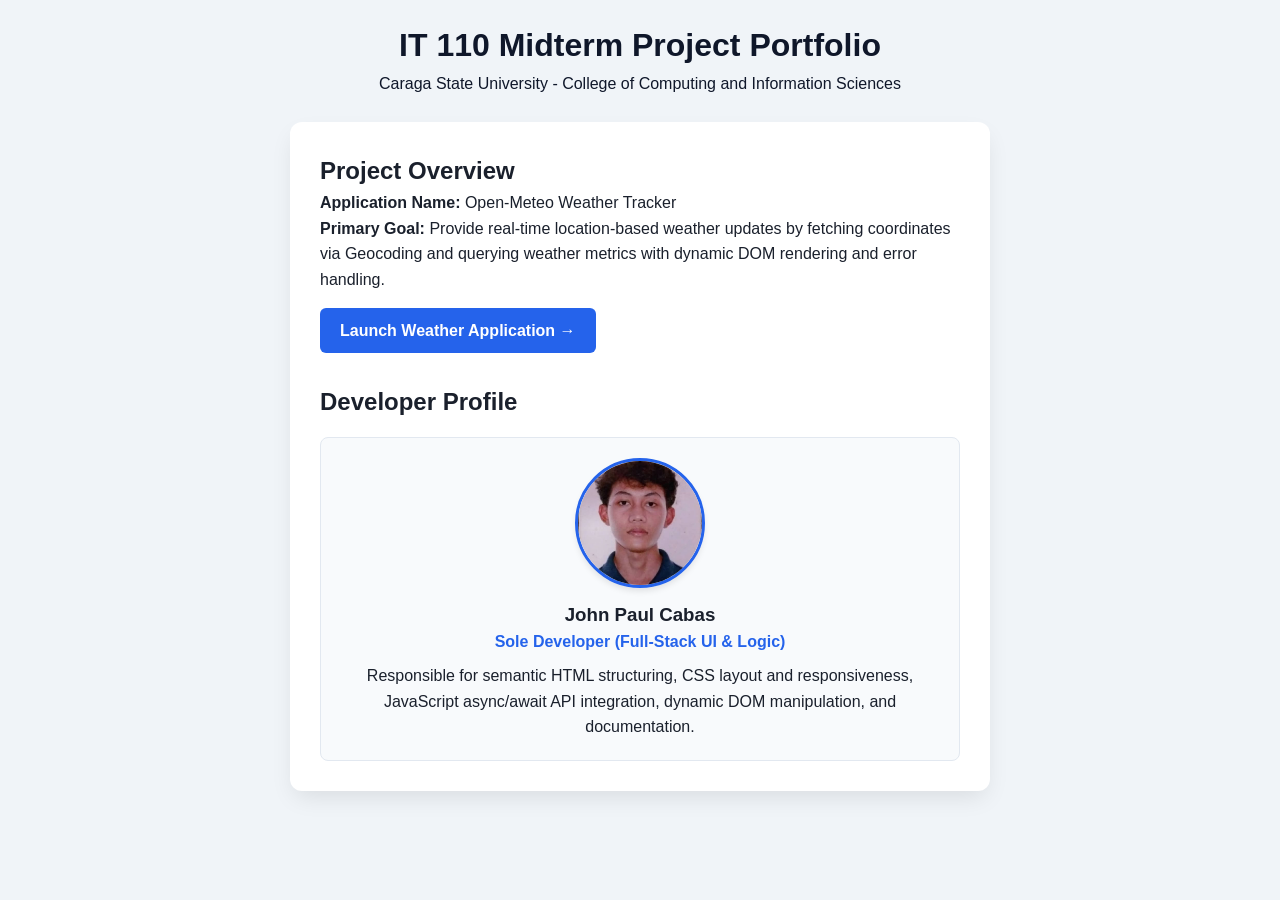
<file: index.html>
<!DOCTYPE html>
<html lang="en">
<head>
  <meta charset="UTF-8">
  <meta name="viewport" content="width=device-width, initial-scale=1.0">
  <title>IT 110 Midterm - Individual Portfolio</title>
  <link rel="stylesheet" href="styles.css">
</head>
<body>
  <header class="main-header">
    <h1>IT 110 Midterm Project Portfolio</h1>
    <p>Caraga State University - College of Computing and Information Sciences</p>
  </header>

  <main class="container">
    <section class="project-overview">
      <h2>Project Overview</h2>
      <p><strong>Application Name:</strong> Open-Meteo Weather Tracker</p>
      <p><strong>Primary Goal:</strong> Provide real-time location-based weather updates by fetching coordinates via Geocoding and querying weather metrics with dynamic DOM rendering and error handling.</p>
      <div class="cta-wrapper">
        <a href="app.html" class="btn-launch">Launch Weather Application →</a>
      </div>
    </section>

    <section class="team-section">
      <h2>Developer Profile</h2>
      <div class="team-grid">
        <article class="member-card">
          <img src="profile.jpg" alt="John Paul Cabas" class="profile-img">
          <h3>John Paul Cabas</h3>
          <p class="role">Sole Developer (Full-Stack UI & Logic)</p>
          <p>Responsible for semantic HTML structuring, CSS layout and responsiveness, JavaScript <code>async/await</code> API integration, dynamic DOM manipulation, and documentation.</p>
        </article>
      </div>
    </section>
  </main>
</body>
</html>
</file>
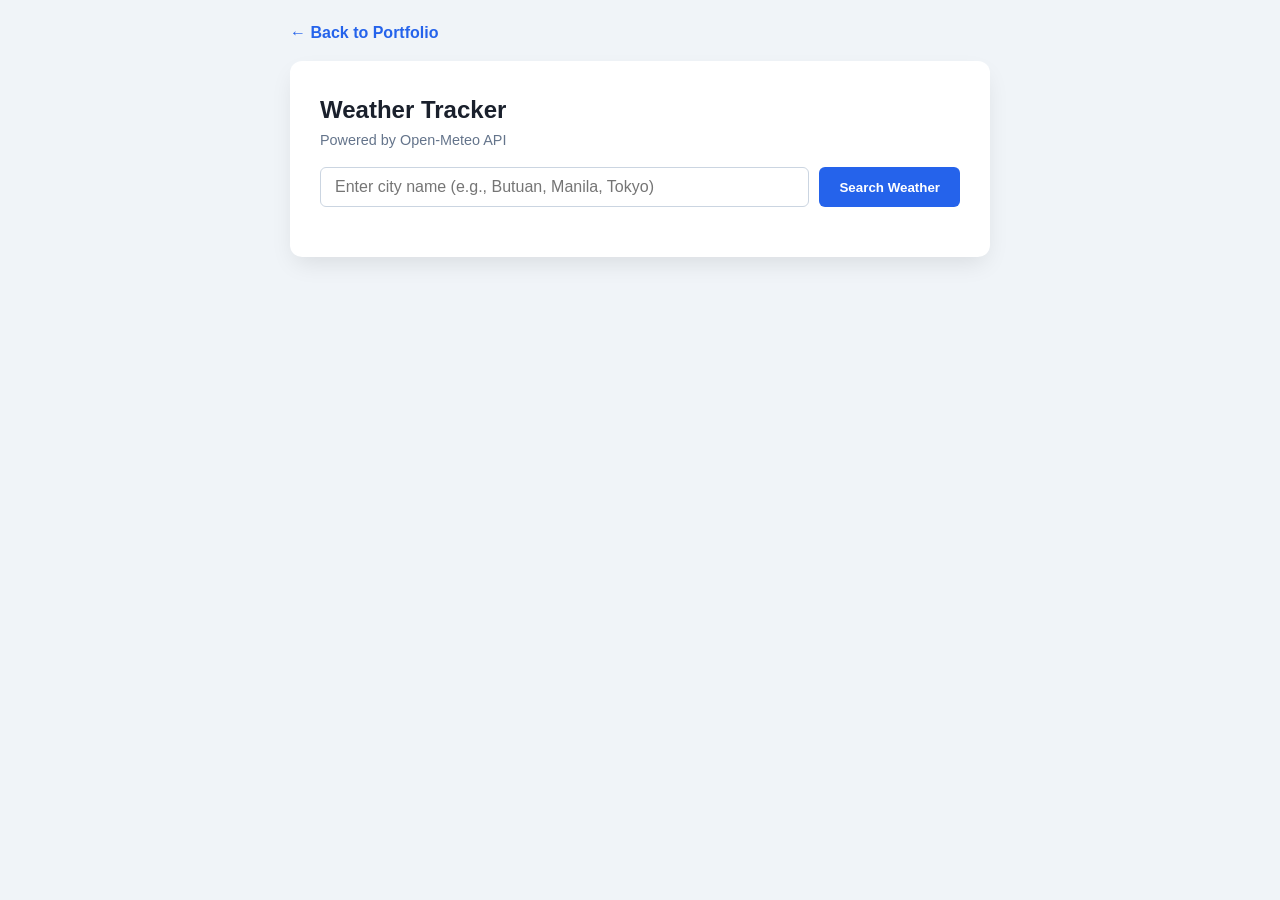
<file: app.html>
<!DOCTYPE html>
<html lang="en">
<head>
  <meta charset="UTF-8">
  <meta name="viewport" content="width=device-width, initial-scale=1.0">
  <title>Weather Tracker App - Open-Meteo</title>
  <link rel="stylesheet" href="styles.css">
</head>
<body>
  <nav class="top-nav">
    <a href="index.html">← Back to Portfolio</a>
  </nav>

  <main class="app-container">
    <h2>Weather Tracker</h2>
    <p class="sub-heading">Powered by Open-Meteo API</p>
    
    <div class="search-box">
      <input type="text" id="cityInput" placeholder="Enter city name (e.g., Butuan, Manila, Tokyo)">
      <button id="searchBtn">Search Weather</button>
    </div>

    <div id="statusMessage" class="status-msg hidden"></div>

    <section id="weatherResult" class="result-card hidden">
      <h3 id="cityName">--</h3>
      <p id="countryName" class="country-label">--</p>
      <div id="temperature" class="temp-display">-- °C</div>
      <p id="weatherCond" class="cond-text">--</p>
      
      <div class="details-grid">
        <div class="detail-item">
          <span class="label">Wind Speed</span>
          <span id="wind" class="value">-- km/h</span>
        </div>
        <div class="detail-item">
          <span class="label">Wind Direction</span>
          <span id="windDir" class="value">--°</span>
        </div>
      </div>
    </section>
  </main>

  <script src="script.js"></script>
</body>
</html>
</file>
<file: styles.css>
* {
  box-sizing: border-box;
  margin: 0;
  padding: 0;
  font-family: 'Segoe UI', Tahoma, Geneva, Verdana, sans-serif;
}

body {
  background-color: #f0f4f8;
  color: #1a202c;
  padding: 20px;
  line-height: 1.6;
}

.main-header {
  text-align: center;
  margin-bottom: 25px;
  color: #0f172a;
}

.top-nav {
  max-width: 700px;
  margin: 0 auto 15px auto;
}

.top-nav a {
  text-decoration: none;
  color: #2563eb;
  font-weight: 600;
}

.container, .app-container {
  max-width: 700px;
  margin: 0 auto;
  background: #ffffff;
  padding: 30px;
  border-radius: 12px;
  box-shadow: 0 10px 25px -5px rgba(0, 0, 0, 0.1);
}

.sub-heading {
  color: #64748b;
  font-size: 0.9rem;
  margin-bottom: 15px;
}

.btn-launch, #searchBtn {
  display: inline-block;
  background-color: #2563eb;
  color: #ffffff;
  padding: 10px 20px;
  text-decoration: none;
  border: none;
  border-radius: 6px;
  cursor: pointer;
  font-weight: 600;
  transition: background-color 0.2s ease;
}

.btn-launch:hover, #searchBtn:hover {
  background-color: #1d4ed8;
}

.cta-wrapper {
  margin-top: 15px;
}

.team-section {
  margin-top: 30px;
}

.member-card {
  text-align: center;
  border: 1px solid #e2e8f0;
  padding: 20px;
  border-radius: 8px;
  margin-top: 15px;
  background-color: #f8fafc;
}

.profile-img {
  width: 130px;
  height: 130px;
  border-radius: 50%;
  object-fit: cover;
  margin: 0 auto 12px auto;
  display: block;
  border: 3px solid #2563eb;
  box-shadow: 0 4px 6px -1px rgba(0, 0, 0, 0.1);
}

.role {
  font-weight: 600;
  color: #2563eb;
  margin-bottom: 8px;
}

.search-box {
  display: flex;
  gap: 10px;
  margin-bottom: 20px;
}

.search-box input {
  flex: 1;
  padding: 10px 14px;
  border: 1px solid #cbd5e1;
  border-radius: 6px;
  font-size: 1rem;
}

.search-box input:focus {
  outline: 2px solid #2563eb;
}

.result-card {
  text-align: center;
  padding: 25px;
  border: 1px solid #e2e8f0;
  border-radius: 10px;
  background: #f8fafc;
}

.country-label {
  color: #64748b;
  font-size: 0.95rem;
}

.temp-display {
  font-size: 3rem;
  font-weight: 700;
  color: #2563eb;
  margin: 10px 0;
}

.cond-text {
  font-size: 1.1rem;
  font-weight: 500;
  margin-bottom: 20px;
}

.details-grid {
  display: flex;
  justify-content: space-around;
  border-top: 1px solid #e2e8f0;
  padding-top: 15px;
}

.detail-item {
  display: flex;
  flex-direction: column;
}

.detail-item .label {
  font-size: 0.85rem;
  color: #64748b;
}

.detail-item .value {
  font-size: 1.1rem;
  font-weight: 600;
}

.status-msg {
  padding: 12px;
  margin-bottom: 20px;
  border-radius: 6px;
  text-align: center;
  font-weight: 500;
}

.status-msg.info {
  background-color: #e0f2fe;
  color: #0369a1;
}

.status-msg.error {
  background-color: #fee2e2;
  color: #991b1b;
}

.hidden {
  display: none;
}
</file>
